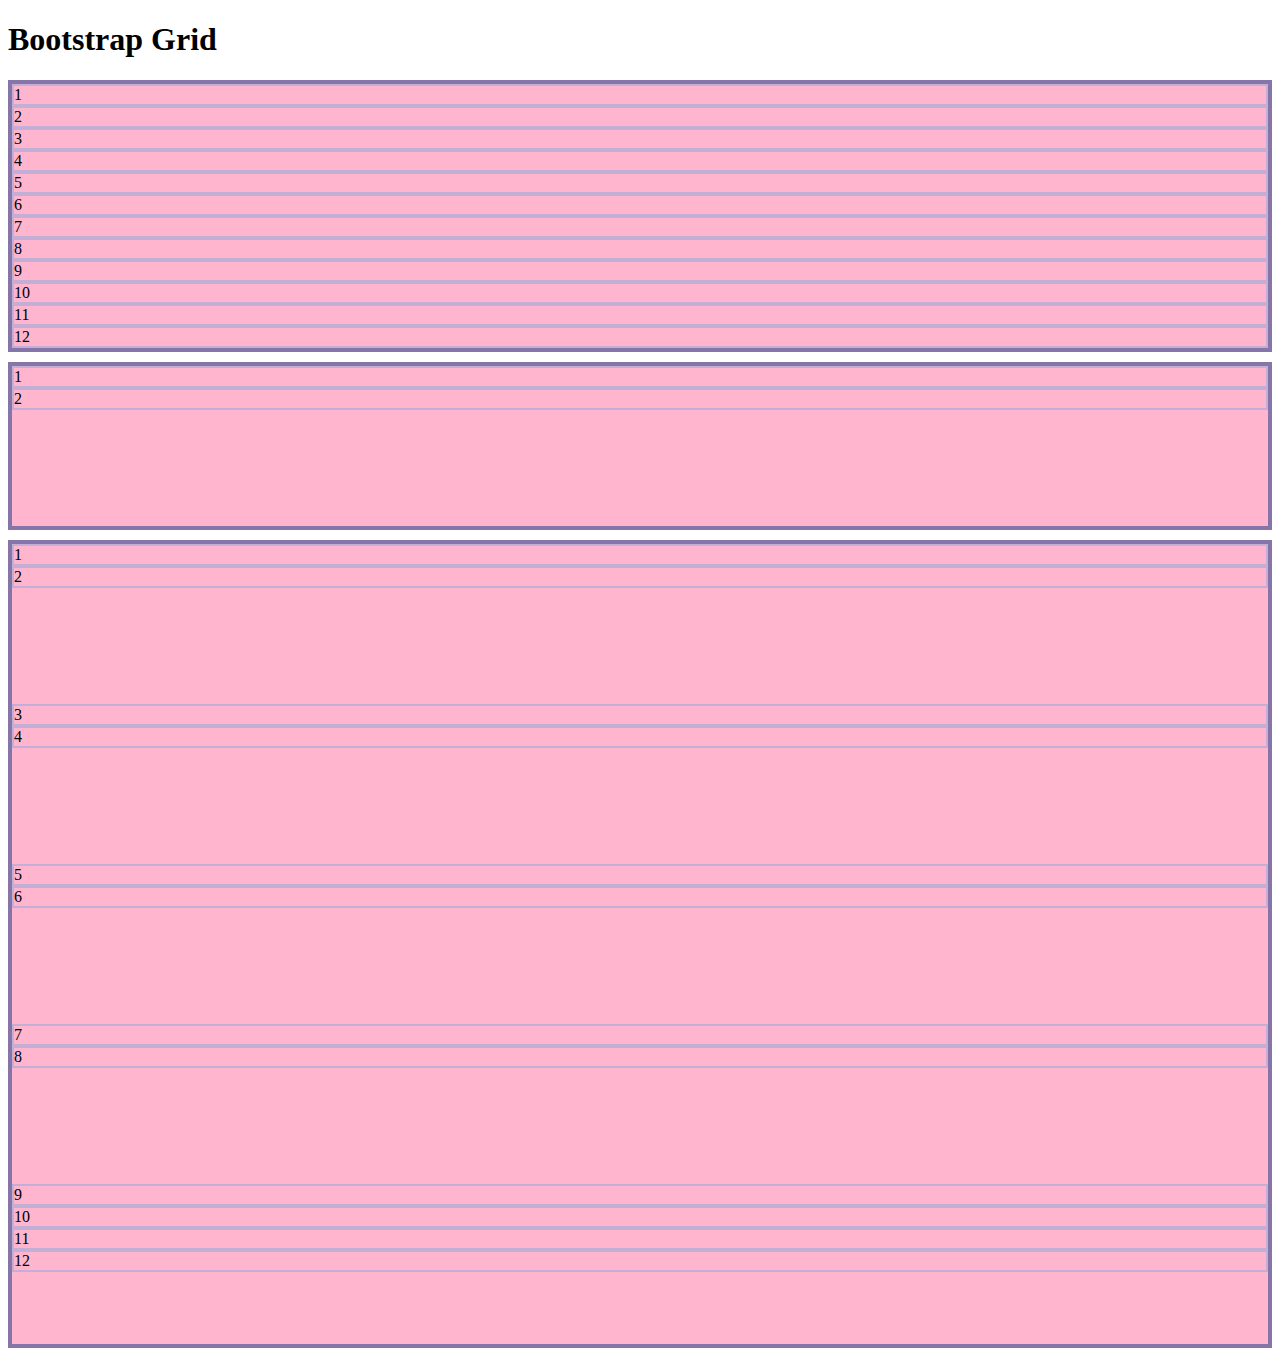
<file: Module-02/challenge-bootstrap/index.html>
<!DOCTYPE html>
<html lang="en">
<head>
  <meta charset="UTF-8">
  <meta http-equiv="X-UA-Compatible" content="IE=edge">
  <meta name="viewport" content="width=device-width, initial-scale=1.0">
  <title>Bootstrap challenge</title>
  <link href="https://cdn.jsdelivr.net/npm/bootstrap@5.0.0/dist/css/bootstrap.min.css" rel="stylesheet" integrity="sha384-wEmeIV1mKuiNpC+IOBjI7aAzPcEZeedi5yW5f2yOq55WWLwNGmvvx4Um1vskeMj0" crossorigin="anonymous">
  <link rel="stylesheet" href="style.css">
</head>
<body>
  <h1 class="text-center">Bootstrap Grid</h1>
  <div class="container">
    <div class="row one">
      <div class="col-1">1</div>
      <div class="col-1">2</div>
      <div class="col-1">3</div>
      <div class="col-1">4</div>
      <div class="col-1">5</div>
      <div class="col-1">6</div>
      <div class="col-1">7</div>
      <div class="col-1">8</div>
      <div class="col-1">9</div>
      <div class="col-1">10</div>
      <div class="col-1">11</div>
      <div class="col-1">12</div>
    </div>
  </div>
    <div class="container">
    <div class="row">
      <div class="col-4">1</div>
      <div class="col-8">2</div>
    </div>
  </div>
  <div class="container">
    <div class="row">
      <div class="col-8">1</div>
      <div class="col-4">2</div>
    </div>
    <div class="row">
      <div class="col-4">3</div>
      <div class="col-8">4</div>
    </div>
    <div class="row">
      <div class="col-8">5</div>
      <div class="col-4">6</div>
    </div>
    <div class="row">
      <div class="col-6">7</div>
      <div class="col-6">8</div>
    </div>
    <div class="row">
      <div class="col-3">9</div>
      <div class="col-3">10</div>
      <div class="col-3">11</div>
      <div class="col-3">12</div>
    </div>
  </div>

</body>
</html>
</file>
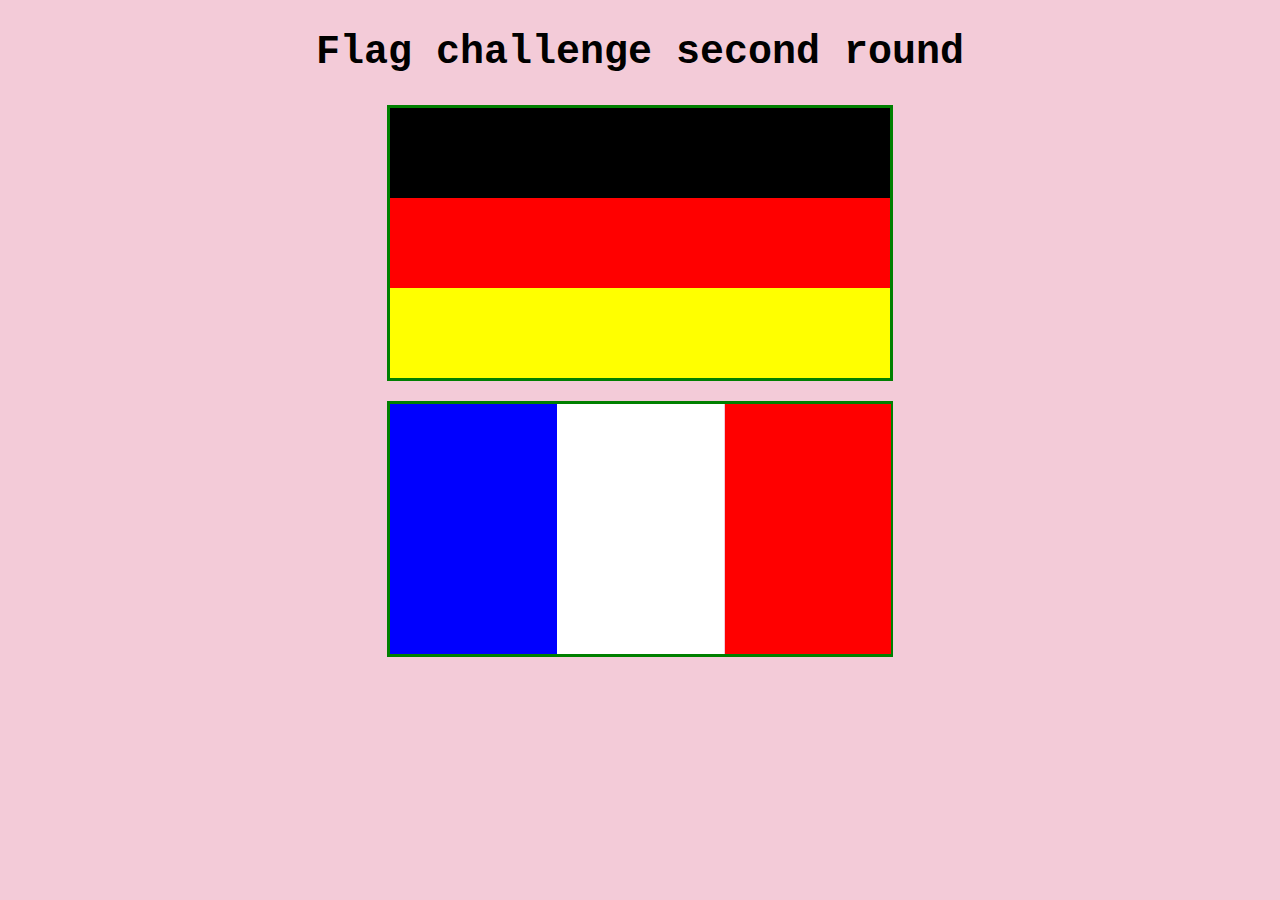
<file: Module-02/flag-repeat/index.html>
<!DOCTYPE html>
<html lang="en">
<head>
  <meta charset="UTF-8">
  <meta http-equiv="X-UA-Compatible" content="IE=edge">
  <meta name="viewport" content="width=device-width, initial-scale=1.0">
  <title>Flag challange</title>
  <link rel="stylesheet" href="style.css">
</head>
<body>
  <h1>Flag challenge second round</h1>
  <div class="german">
    <div class="box-black"></div>
    <div class="box-red"></div>
    <div class="box-yellow"></div>
  </div>
  <div class="french">
    <div class="box-blue"></div>
    <div class="box-white"></div>
    <div class="box-red2"></div>
  </div>
  
</body>
</html>
</file>
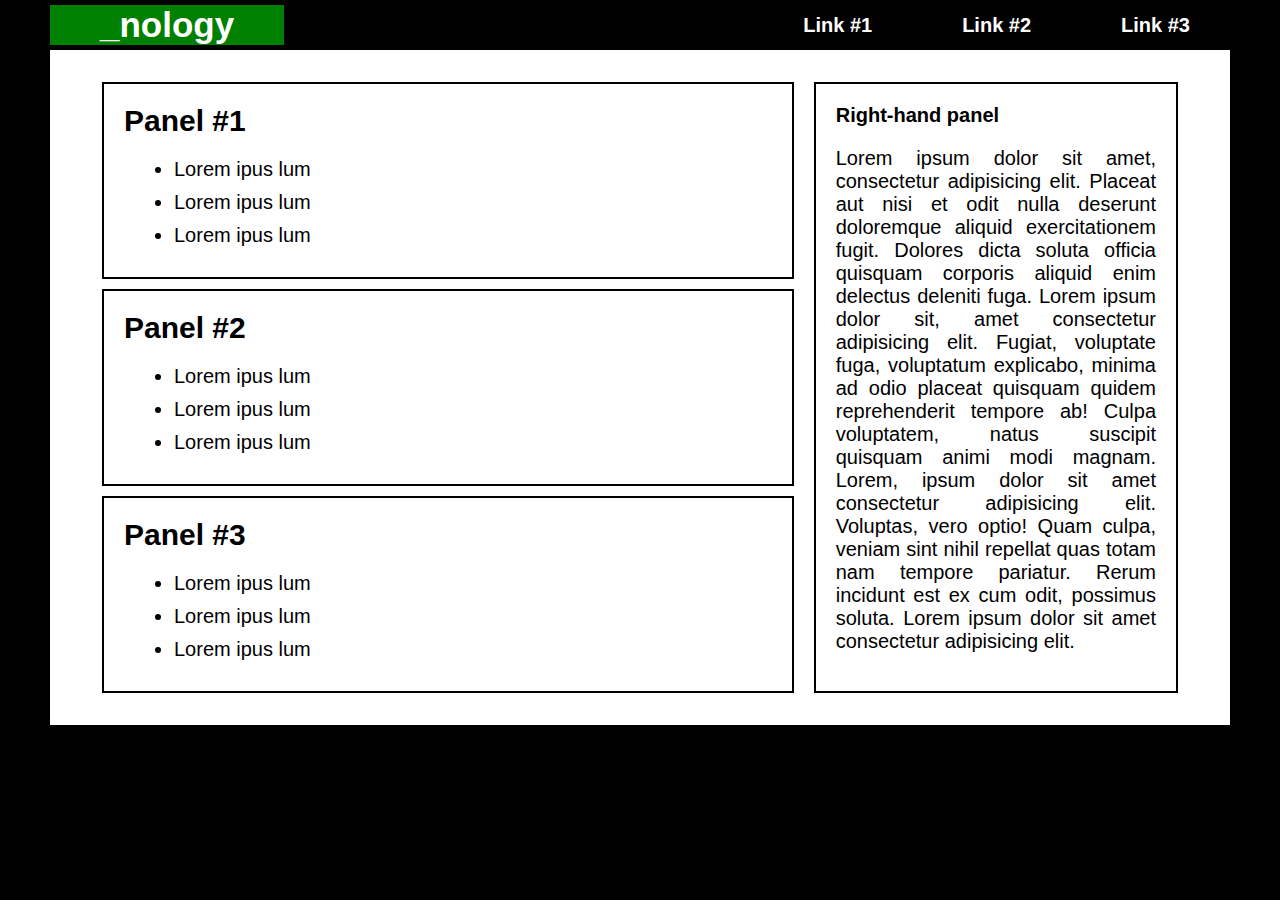
<file: Module-02/flex-box-challenge1/index.html>
<!DOCTYPE html>
<html lang="en">

<head>
  <meta charset="UTF-8">
  <meta http-equiv="X-UA-Compatible" content="IE=edge">
  <meta name="viewport" content="width=device-width, initial-scale=1.0">
  <title>Flex-box1</title>
  <link rel="stylesheet" href="style.css">
</head>

<body>
  <header>
    <nav>
      <ul class="container">
        <li class="link logo">_nology</li>
        <li class="link">Link #1</li>
        <li class="link">Link #2</li>
        <li class="link">Link #3</li>
      </ul>
    </nav>
  </header>
  <main>
    <div class="main-container">
      <div class="box1">
        <div class="panel1">
          <h3>Panel #1</h3>
          <ul>
            <li>Lorem ipus lum</li>
            <li>Lorem ipus lum</li>
            <li>Lorem ipus lum</li>
          </ul>
        </div>
        <div class="panel2">
          <h3>Panel #2</h3>
          <ul>
            <li>Lorem ipus lum</li>
            <li>Lorem ipus lum</li>
            <li>Lorem ipus lum</li>
          </ul>
        </div>
        <div class="panel3">
          <h3>Panel #3</h3>
          <ul>
            <li>Lorem ipus lum</li>
            <li>Lorem ipus lum</li>
            <li>Lorem ipus lum</li>
          </ul>
        </div>
      </div>
      <div class="box2">
        <h4>Right-hand panel</h4>
        <p>Lorem ipsum dolor sit amet, consectetur adipisicing elit. Placeat aut nisi et odit nulla deserunt doloremque aliquid exercitationem fugit. Dolores dicta soluta officia quisquam corporis aliquid enim delectus deleniti fuga. Lorem ipsum dolor sit, amet consectetur adipisicing elit. Fugiat, voluptate fuga, voluptatum explicabo, minima ad odio placeat quisquam quidem reprehenderit tempore ab! Culpa voluptatem, natus suscipit quisquam animi modi magnam. Lorem, ipsum dolor sit amet consectetur adipisicing elit. Voluptas, vero optio! Quam culpa, veniam sint nihil repellat quas totam nam tempore pariatur. Rerum incidunt est ex cum odit, possimus soluta. Lorem ipsum dolor sit amet consectetur adipisicing elit.</p>
      </div>
    </div>
  </main>

</body>

</html>
</file>
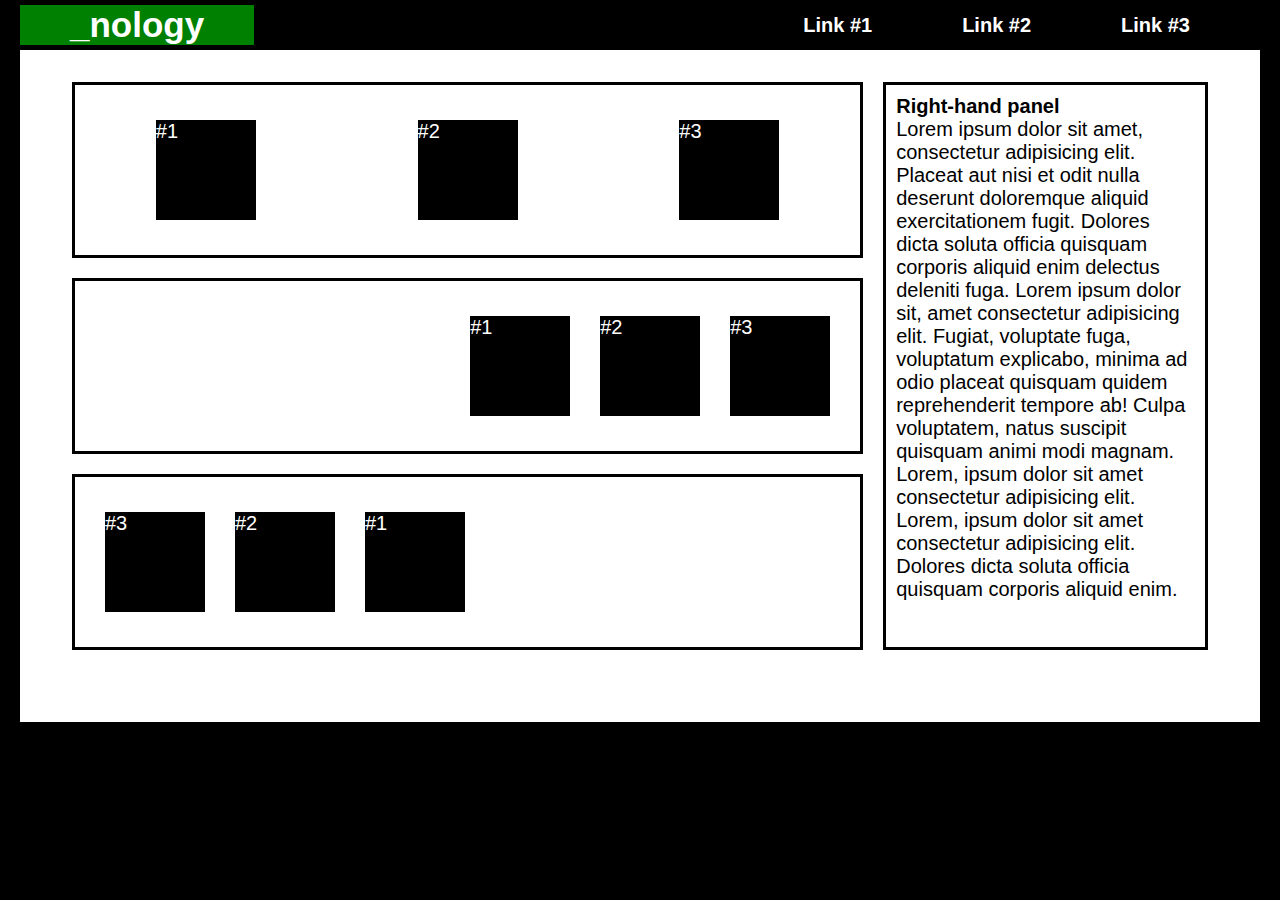
<file: Module-02/flex-box-challenge2/index.html>
<!DOCTYPE html>
<html lang="en">
<head>
  <meta charset="UTF-8">
  <meta http-equiv="X-UA-Compatible" content="IE=edge">
  <meta name="viewport" content="width=device-width, initial-scale=1.0">
  <title>Flex-box challenge</title>
  <link rel="stylesheet" href="style.css">
</head>
<body>
  <header>
    <nav>
      <ul class="container">
        <li class="link logo">_nology</li>
        <li class="link">Link #1</li>
        <li class="link">Link #2</li>
        <li class="link">Link #3</li>
      </ul>
    </nav>
  </header>
  <main>
    <div class="main-container">
      <div class="box1">
        <div class="container1">
          <div class="square">#1</div>
          <div class="square">#2</div>
          <div class="square">#3</div>
          
        </div>
        <div class="container2">
          <div class="square">#1</div>
          <div class="square">#2</div>
          <div class="square">#3</div>
        
        </div>
        <div class="container3">
          <div class="square">#1</div>
          <div class="square">#2</div>
          <div class="square">#3</div>
         
        </div>
      </div>
      <div class="box2">
        <h4>Right-hand panel</h4>
        <p>Lorem ipsum dolor sit amet, consectetur adipisicing elit. Placeat aut nisi et odit nulla deserunt doloremque aliquid exercitationem fugit. Dolores dicta soluta officia quisquam corporis aliquid enim delectus deleniti fuga. Lorem ipsum dolor sit, amet consectetur adipisicing elit. Fugiat, voluptate fuga, voluptatum explicabo, minima ad odio placeat quisquam quidem reprehenderit tempore ab! Culpa voluptatem, natus suscipit quisquam animi modi magnam.  Lorem, ipsum dolor sit amet consectetur adipisicing elit. Lorem, ipsum dolor sit amet consectetur adipisicing elit. Dolores dicta soluta officia quisquam corporis aliquid enim.</p>
      </div>
    </div>

  </main>

  
</body>
</html>
</file>
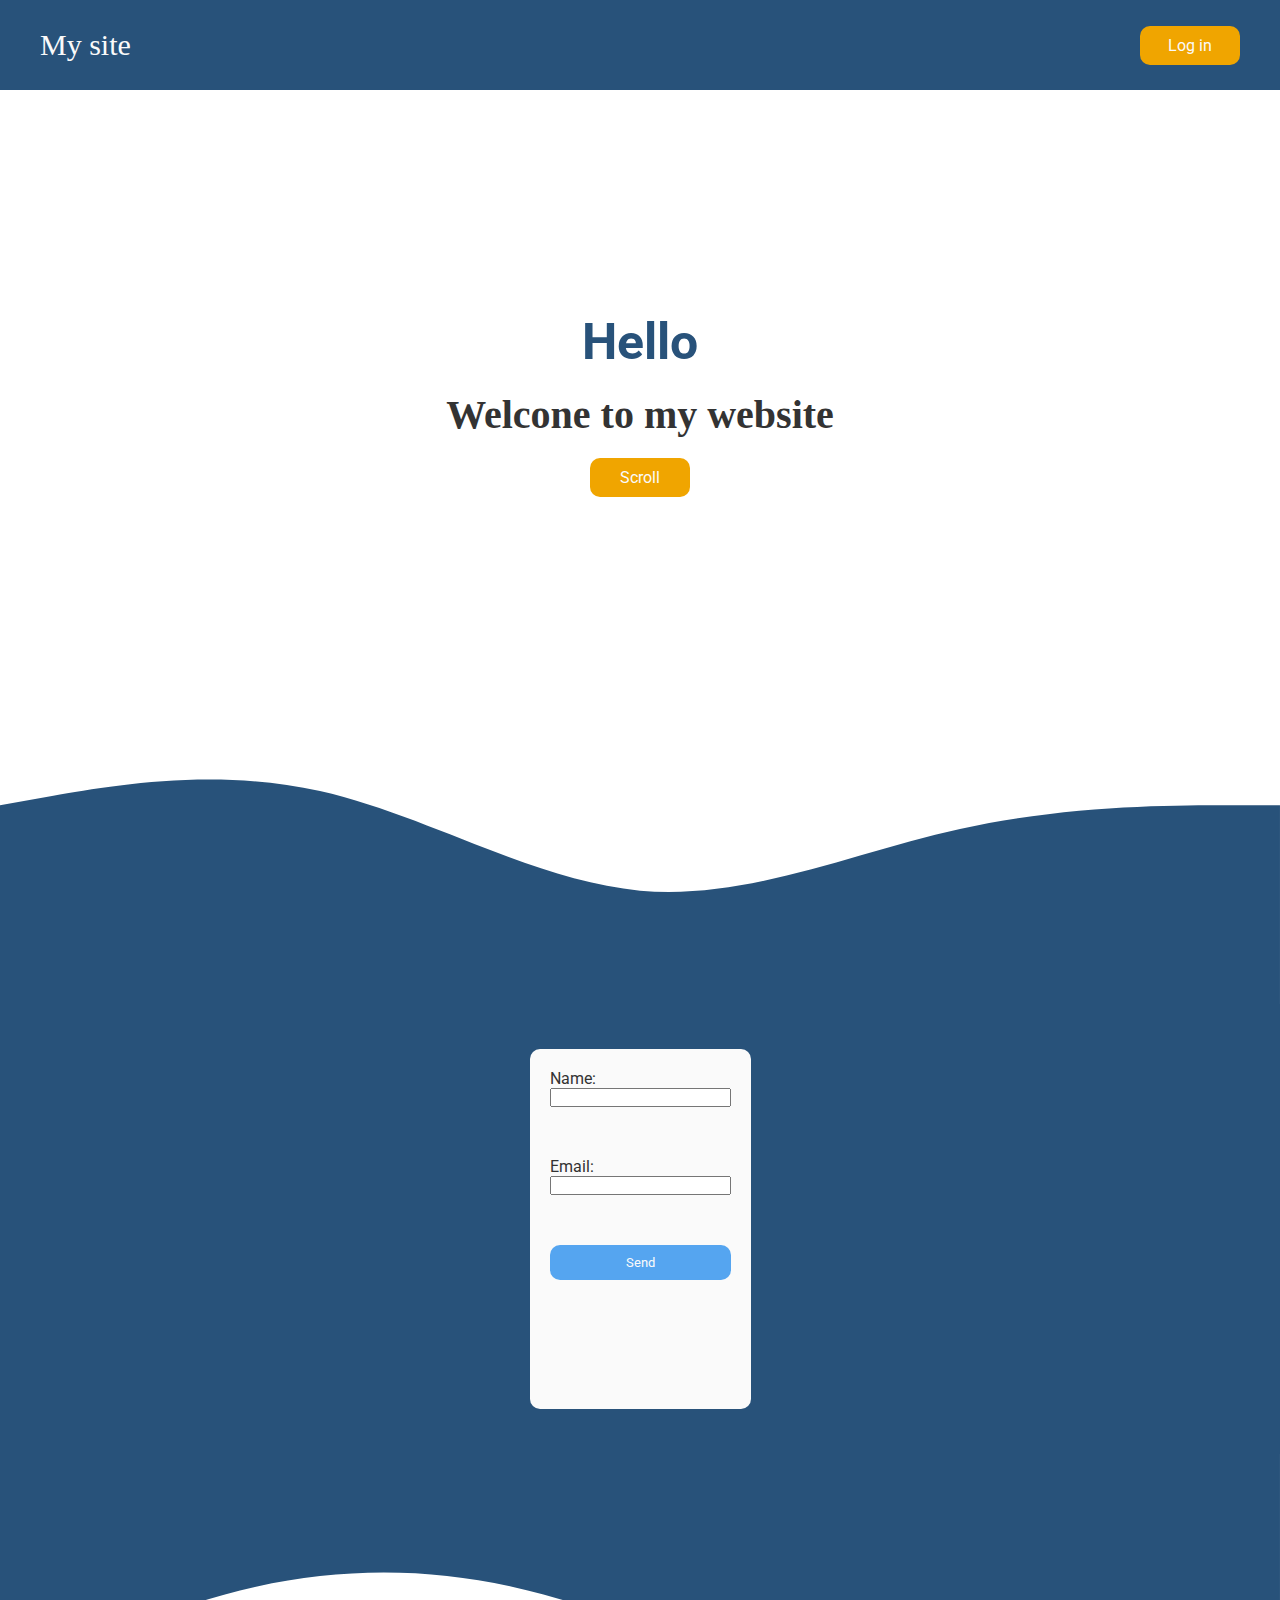
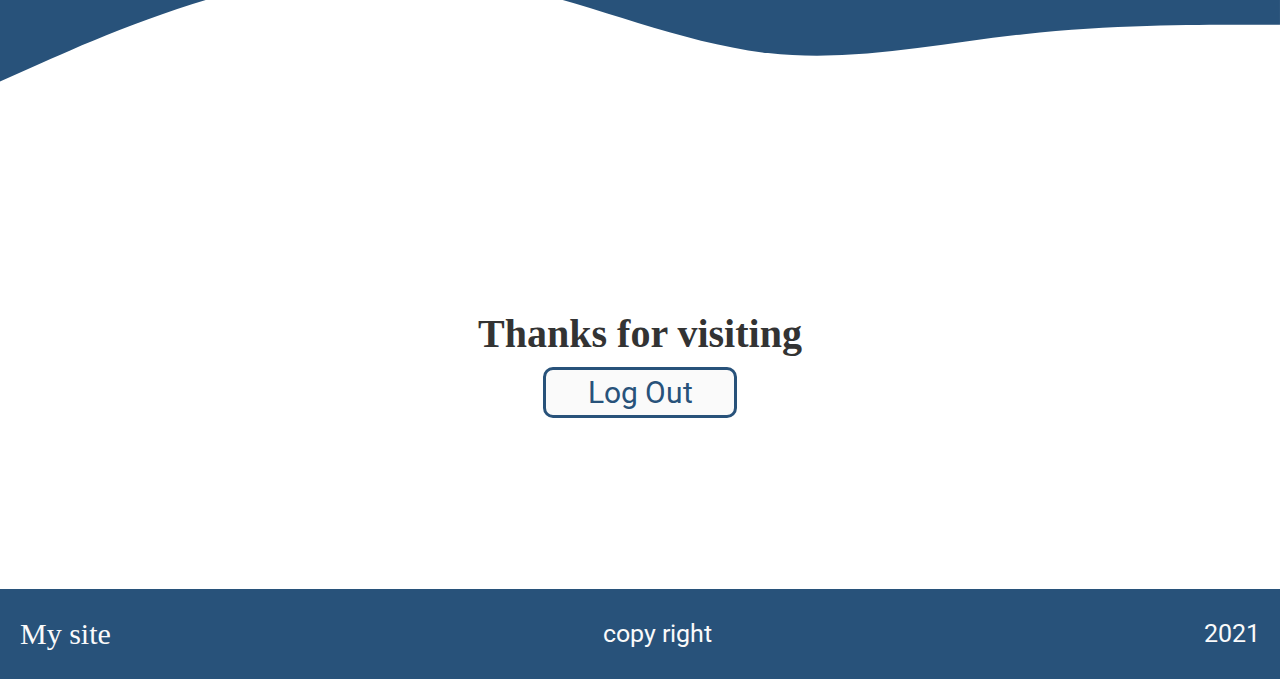
<file: Module-02/sass-repeat/index.html>
<!DOCTYPE html>
<html lang="en">
<head>
  <meta charset="UTF-8">
  <meta http-equiv="X-UA-Compatible" content="IE=edge">
  <meta name="viewport" content="width=device-width, initial-scale=1.0">
  <title>Sass and repeat</title>
  <link rel="stylesheet" href="main.css">
</head>
<body>
  <nav class="navigation">
    <a href="#" class="logo">My site</a>
    <a href="#" class="button">Log in</a>
  </nav>
  <header class="header">
    <div class="intro">
    <h1 class="intro__heading">Hello</h1>
    <h2 class="intro__sub-heading">Welcone to my website</h2>
    <a href="#" class="intro__button button">Scroll</a>
  </div>
  </header>
  <svg class="wave" xmlns="http://www.w3.org/2000/svg" viewBox="0 0 1440 320">
    <path fill="#28527a" fill-opacity="1" d="M0,96L60,85.3C120,75,240,53,360,80C480,107,600,181,720,192C840,203,960,149,1080,122.7C1200,96,1320,96,1380,96L1440,96L1440,320L1380,320C1320,320,1200,320,1080,320C960,320,840,320,720,320C600,320,480,320,360,320C240,320,120,320,60,320L0,320Z"></path>
  </svg>
  <main class="main">
    <section class="contact">
    <form class="form" action="">
      <label for="name" class="form__label">Name:</label>
      <input type="text" name="name" class="form__input">
      <label for="email" class="form__label">Email:</label>
      <input type="email" class="form__input">
      <button class="button button--form">Send</button>
    </form>
  </section>
 
  <svg class="wave" xmlns="http://www.w3.org/2000/svg" viewBox="0 0 1440 320">
    <path fill="#28527a" fill-opacity="1" d="M0,256L48,234.7C96,213,192,171,288,149.3C384,128,480,128,576,149.3C672,171,768,213,864,224C960,235,1056,213,1152,202.7C1248,192,1344,192,1392,192L1440,192L1440,0L1392,0C1344,0,1248,0,1152,0C1056,0,960,0,864,0C768,0,672,0,576,0C480,0,384,0,288,0C192,0,96,0,48,0L0,0Z"></path>
  </svg>
  <section class="section">
  <div class="thanks">
    <h2 class="thanks__sub-heading">Thanks for visiting</h2>
    <button class="button button--thanks">Log Out</button>
  </div>
</section>
</main>
<footer class="footer">
  <a href="#" class="logo">My site</a>
  <a href="#" class="footer__text">copy right</a>
  <a href="#" class="footer__text">2021</a>
</footer>
</body>
</html>
</file>
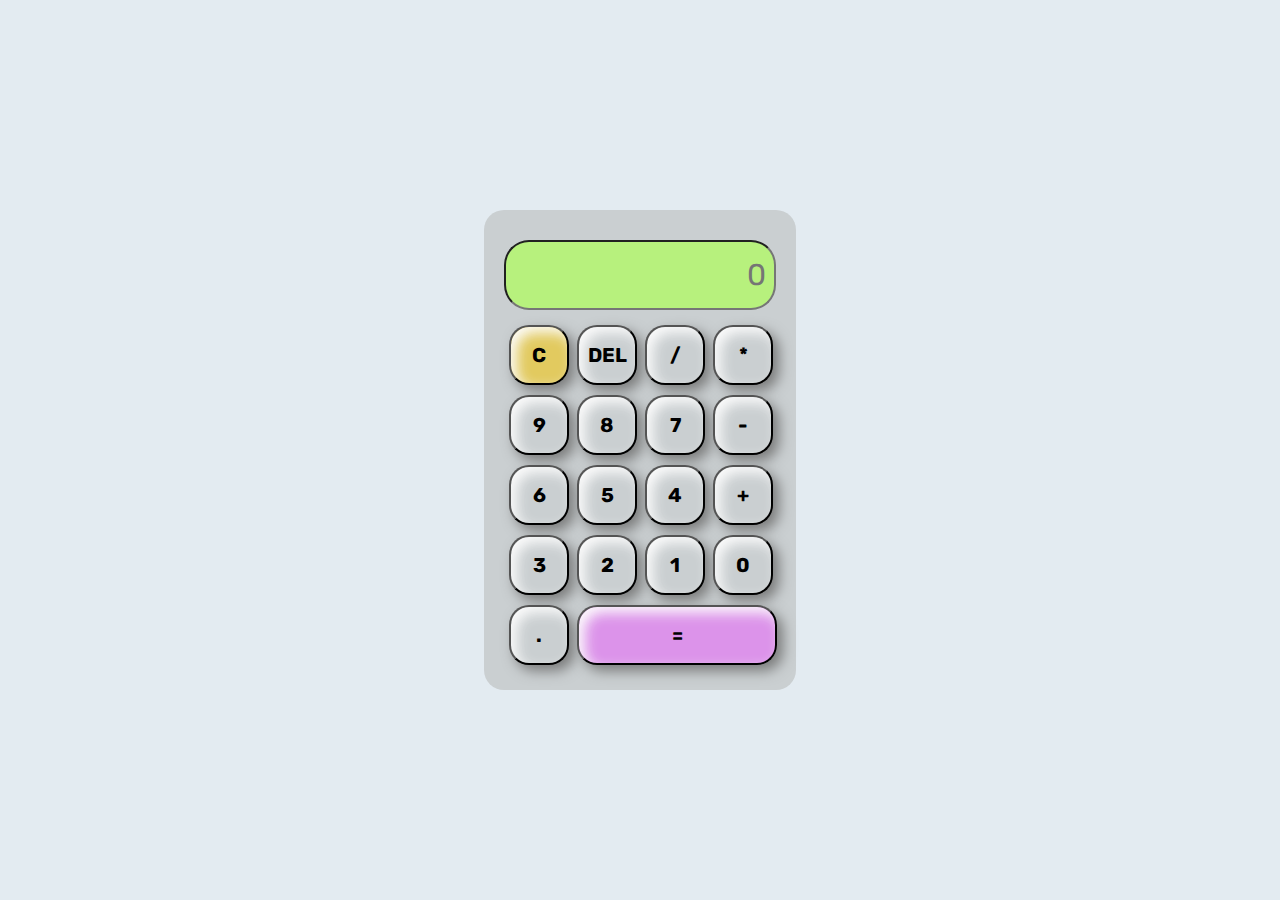
<file: Module-3/calculator/index.html>
<!DOCTYPE html>
<html lang="en">

<head>
  <meta charset="UTF-8">
  <meta http-equiv="X-UA-Compatible" content="IE=edge">
  <meta name="viewport" content="width=device-width, initial-scale=1.0">
  <title>Building calculator</title>
  <link rel="stylesheet" href="./sass/main.css">
</head>

<body>
  <section>
    <div class="main__container">
      <div class="button__container">
        <input type="text" class="display" placeholder="0" >
      
        <button id="reset" class="button">C</button>
        <button id="delete" class="button">DEL</button>
        <button id="divide" class="button operator">/</button>
        <button id="multiply" class="button operator">*</button>
        <button class="button number">9</button>
        <button class="button number">8</button>
        <button class="button number">7</button>
        <button id="subtract" class="button operator">-</button>
        <button class="button number">6</button>
        <button class="button number">5</button>
        <button class="button number">4</button>
        <button id="sum" class="button operator">+</button>
        <button class="button number">3</button>
        <button class="button number">2</button>
        <button class="button number">1</button>
        <button class="button number">0</button>
        <button id="decimal" class="button">.</button>
        <button id="equal" class="button">=</button>
      </div>
    </div>
  
  </section>

  <script src="./script.js"></script>
</body>

</html>
</file>
<file: Module-02/challenge-bootstrap/style.css>
[class^="con"] {
  border: 4px solid #8675a9;
  background-color: #ffb5cd;
  margin-top: 10px;
}
[class^="row"] {
  min-height: 160px;
}

[class^="col"] {
  border: 2px solid #c3aed6;

}
</file>
<file: Module-02/flag-repeat/style.css>
* {
  margin: 0;
  padding: 0;
  background-color: rgb(243, 203, 216);
}
h1 {
  font-size: 40px;
  font-family: 'Courier New', Courier, monospace;
  text-align: center;
  margin: 30px;
  font-weight: bold;
}
/*styling german class div*/
.german {
  width: 500px;
  height: 270px;
  border: 3px solid green;
  margin: auto;
  margin-bottom: 20px;
  display:block;
}
/*styling each color box div*/
.box-black {
  width: 500px;
  height: 90px;
  background-color: black;
}
.box-red {
  width: 500px;
  height: 90px;
  background-color: red;
}
.box-yellow {
  width: 500px;
  height: 90px;
  background-color: yellow;
}
/*styling french class div*/
.french {
  width: 500px;
  height: 250px;
  border: 3px solid green;
  margin: auto;
  position: relative;
}
/*styling each color div*/
.box-blue {
  width: 167px;
  height: 250px;
  background-color: blue;
  position: relative;
}
.box-white {
  width: 167px;
  height: 250px;
  background-color: white;
  position: relative;
  top: -250px;
  left: 167px;
}
.box-red2 {
  width: 166px;
  height: 250px;
  background-color: red;
  position: relative;
  top: -500px;
  left: 335px;
}
/*hovering german flag*/
.german:hover .box-black {
  background-color: red;
}
.german:hover .box-red {
  background-color: white;
}
.german:hover .box-yellow {
  background-color: green;
}
/*hovering french flag*/
.french:hover .box-blue {
  background-color: green;
}
.french:hover .box-white {
  background-color: white;
}
.french:hover .box-red2 {
  background-color: orange;
}
</file>
<file: Module-02/flex-box-challenge1/style.css>
* {
  margin: 0;
  padding: 0;
  font-family: Verdana, Geneva, sans-serif;
  font-size: 20px;  
}
body {
  background-color: black;
}
header {
  background-color: black;
  width: 100%;
  height: auto;
}
.container {
  display:flex;
  align-items: center;
  height: 50px;
  font-size: 40px;
  font-weight: 800px;
  color: white;
}
.link {
  margin-right: 90px;
  font-weight: 700;
  list-style-type: none;
  flex: 0 0 auto;
}
.logo {
  margin-right: auto;
  margin-left: 50px;
  font-size: 35px;
  padding: 0 50px;
  background-color: green;
}
main {
  border: 2px solid white;
  margin: 0 50px;
  background-color: white;
}
.main-container {
  margin: 30px 50px;
  display: flex;
}
.box1 {
  flex: 4 1 auto;
  
}
.panel1 {
  border: 2px solid black;

}
.panel2 {
  border: 2px solid black;
}
.panel3 {
  border: 2px solid black;
}
h3 {
  padding: 20px;
  font-size: 30px;
}
.main-container ul {
  padding-left: 70px;
  padding-bottom: 20px;
}
.main-container li {
  padding-bottom: 10px;
}
.box2 {
  border: 2px solid black;
  margin-left: 20px;
  flex: 1 1 200px;
  padding: 20px;
  text-align:justify;
}
.box2 h4 {
  padding-bottom: 20px;
  font-size: 20px;
}
.panel1,
.panel2 {
  margin-bottom: 10px;
}
@media only screen and (max-width: 600px) {
.link {
  margin-right: auto;
}
}
</file>
<file: Module-02/flex-box-challenge2/style.css>
* {
  margin: 0;
  padding: 0;
  font-family: Verdana, Geneva, sans-serif;
  font-size: 20px;  
}
body {
  background-color: black;
}
header {
  background-color: black;
  width: 100%;
  height: auto;
}
.container {
  display:flex;
  align-items: center;
  height: 50px;
  font-size: 40px;
  font-weight: 800px;
  color: white;
}
.link {
  margin-right: 90px;
  font-weight: 700;
  list-style-type: none;
  flex: 0 0 auto;
}
.logo {
  margin-right: auto;
  margin-left: 20px;
  font-size: 35px;
  padding: 0 50px;
  background-color: green;
}
main {
  border: 2px solid white;
  margin: 0 20px;
  padding-bottom: 40px;
  background-color: white;
}
.main-container {
  margin: 30px 50px;
  display: flex;
}
.box1 {
  flex: 4 1 auto;
}
.container1 {
  border: 3px solid black;
  height: 170px;
  margin-bottom: 20px;
  display: flex;
  justify-content: space-around;
  align-items: center;
  
}
.container2 {
  border: 3px solid black;
  height: 170px;
  margin-bottom: 20px;
  display: flex;
  justify-content: flex-end;
  align-items: center;

}
.container2 .square {
  margin-right: 30px;
}
.container3 {
  border: 3px solid black;
  height: 170px;
  display: flex;
  flex-direction: row-reverse;
  justify-content: flex-end;
  align-items: center;
}
.container3 .square {
  margin-left: 30px;
}
.box2 {
  border: 3px solid black;
  margin-left: 20px;
  flex: 1 1 200px;
  padding: 10px;
}
.square {
  color: white;
  width: 100px;
  height: 100px;
  background-color: black;
}
@media only screen and (max-width: 600px) {
  .link {
    margin-right: auto;
  }
  .main-container {
    flex-wrap: wrap;
  }
  .box2 {
    margin-left: auto;;
  }
}
</file>
<file: Module-02/sass-repeat/main.css>
@import url("https://fonts.googleapis.com/css2?family=Dancing+Script&family=Roboto:ital@1&display=swap");
* {
  margin: 0;
  padding: 0;
  box-sizing: border-box;
  font-family: "Roboto", sans-serif;
  color: #333333;
}

a:link,
a:visited {
  text-decoration: none;
}

.navigation {
  height: 10vh;
  padding: 0 40px;
  background-color: #28527a;
  display: flex;
  justify-content: space-between;
  align-items: center;
}

.logo {
  font-family: "Dancing-Script", cursive;
  font-size: 30px;
  color: #fafafa;
}

.button {
  display: block;
  width: 100px;
  background-color: #f0a500;
  text-align: center;
  padding: 10px 20px;
  border-radius: 10px;
  color: #fafafa;
  border: none;
}
.button--form {
  width: 100%;
  background-color: #55a5f0;
}
.button--thanks {
  width: 60%;
  padding: 5px 0;
  font-size: 30px;
  border-radius: 10px;
  background-color: #fafafa;
  color: #28527a;
  border: 3px solid #28527a;
}

.intro {
  text-align: center;
}
.intro .intro__heading {
  color: #28527a;
  font-size: 50px;
}
.intro .intro__sub-heading {
  font-family: "Dancing-Script", cursive;
  font-size: 40px;
  margin: 20px 0;
}
.intro .intro__button {
  margin: 0 auto;
}

.wave {
  vertical-align: top;
}

.form {
  background-color: #fafafa;
  height: 80%;
  padding: 20px;
  border-radius: 10px;
  display: flex;
  flex-direction: column;
}
.form .form__input {
  margin-bottom: 50px;
}

.thanks {
  display: flex;
  flex-direction: column;
  align-items: center;
}
.thanks .thanks__sub-heading {
  font-family: "Dancing-Script", cursive;
  font-size: 40px;
  margin-bottom: 10px;
}

.footer__text {
  color: #fafafa;
  font-size: 25px;
}

.header {
  height: 70vh;
  display: flex;
  justify-content: center;
  align-items: center;
}

.contact {
  height: 50vh;
  background-color: #28527a;
  display: flex;
  justify-content: center;
  align-items: center;
}

.section {
  height: 50vh;
  display: flex;
  justify-content: center;
  align-items: center;
}

.footer {
  height: 10vh;
  padding: 0 20px;
  background-color: #28527a;
  display: flex;
  justify-content: space-between;
  align-items: center;
}
</file>
<file: Module-3/calculator/sass/main.css>
@import url("https://fonts.googleapis.com/css2?family=Rubik&display=swap");
* {
  margin: 0;
  padding: 0;
  box-sizing: border-box;
  font-family: "Rubik", sans-serif;
  background: #cacfd1;
  outline: none;
}

.display {
  grid-column: span 4;
  text-align: right;
  height: 70px;
  padding-right: 8px;
  border-radius: 25px;
  font-size: 30px;
  margin: 10px 0 10px 0;
  background-color: #b7f17d;
}

.button {
  box-shadow: inset 6px 6px 13px rgba(252, 252, 252, 0.973), 6px 6px 13px #7b7c7c;
  border-radius: 20px;
  width: 60px;
  height: 60px;
  margin: 5px;
  font-size: 20px;
  font-weight: bold;
  cursor: pointer;
}

.button:hover {
  background-color: rgba(252, 252, 252, 0.973);
  transition: 0.5s ease-in-out;
}

#reset {
  background-color: rgba(228, 202, 85, 0.918);
}

#equal {
  background-color: rgba(221, 142, 236, 0.918);
  width: 200px;
}

.main__container {
  height: 100vh;
  display: flex;
  justify-content: center;
  align-items: center;
  background-color: #e3ebf1;
}
.main__container .button__container {
  border-radius: 20px;
  padding: 20px;
  display: grid;
  grid-template-columns: repeat(4, 68px);
  max-width: 400px;
}
</file>
